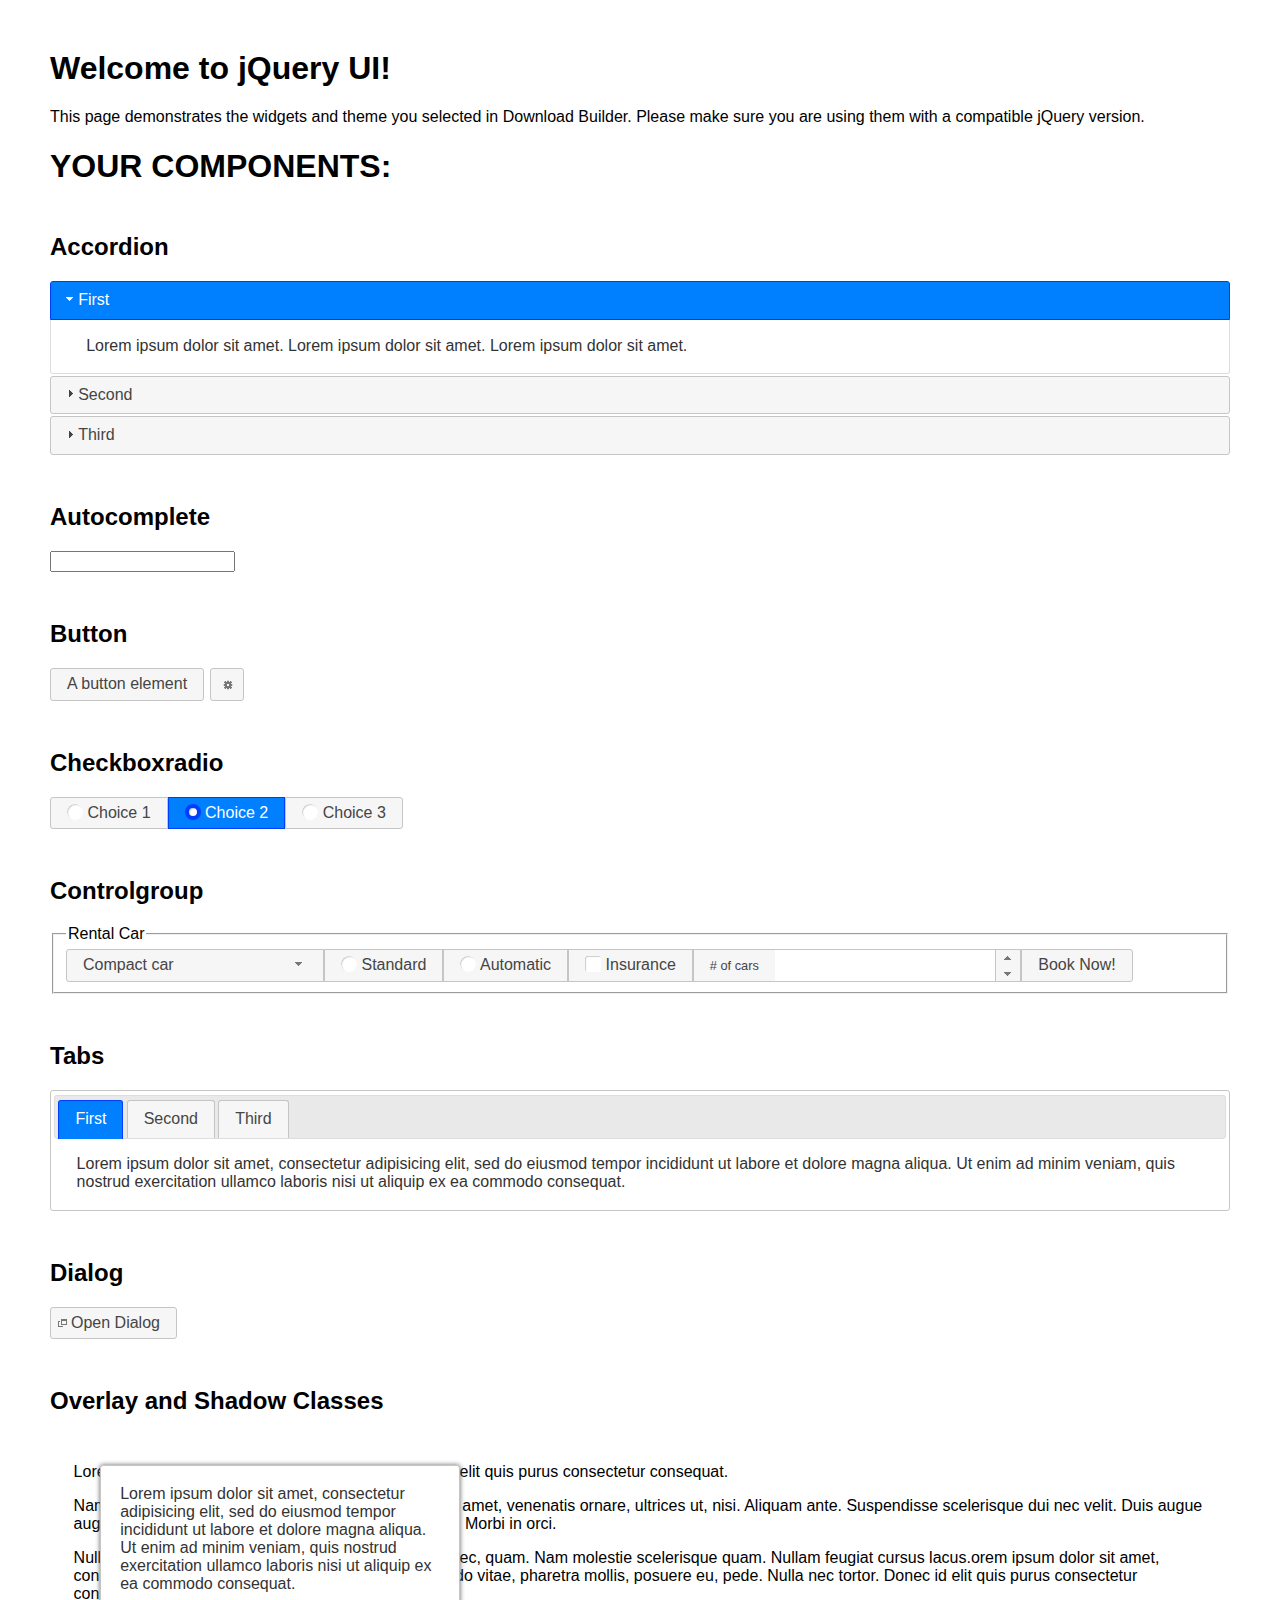
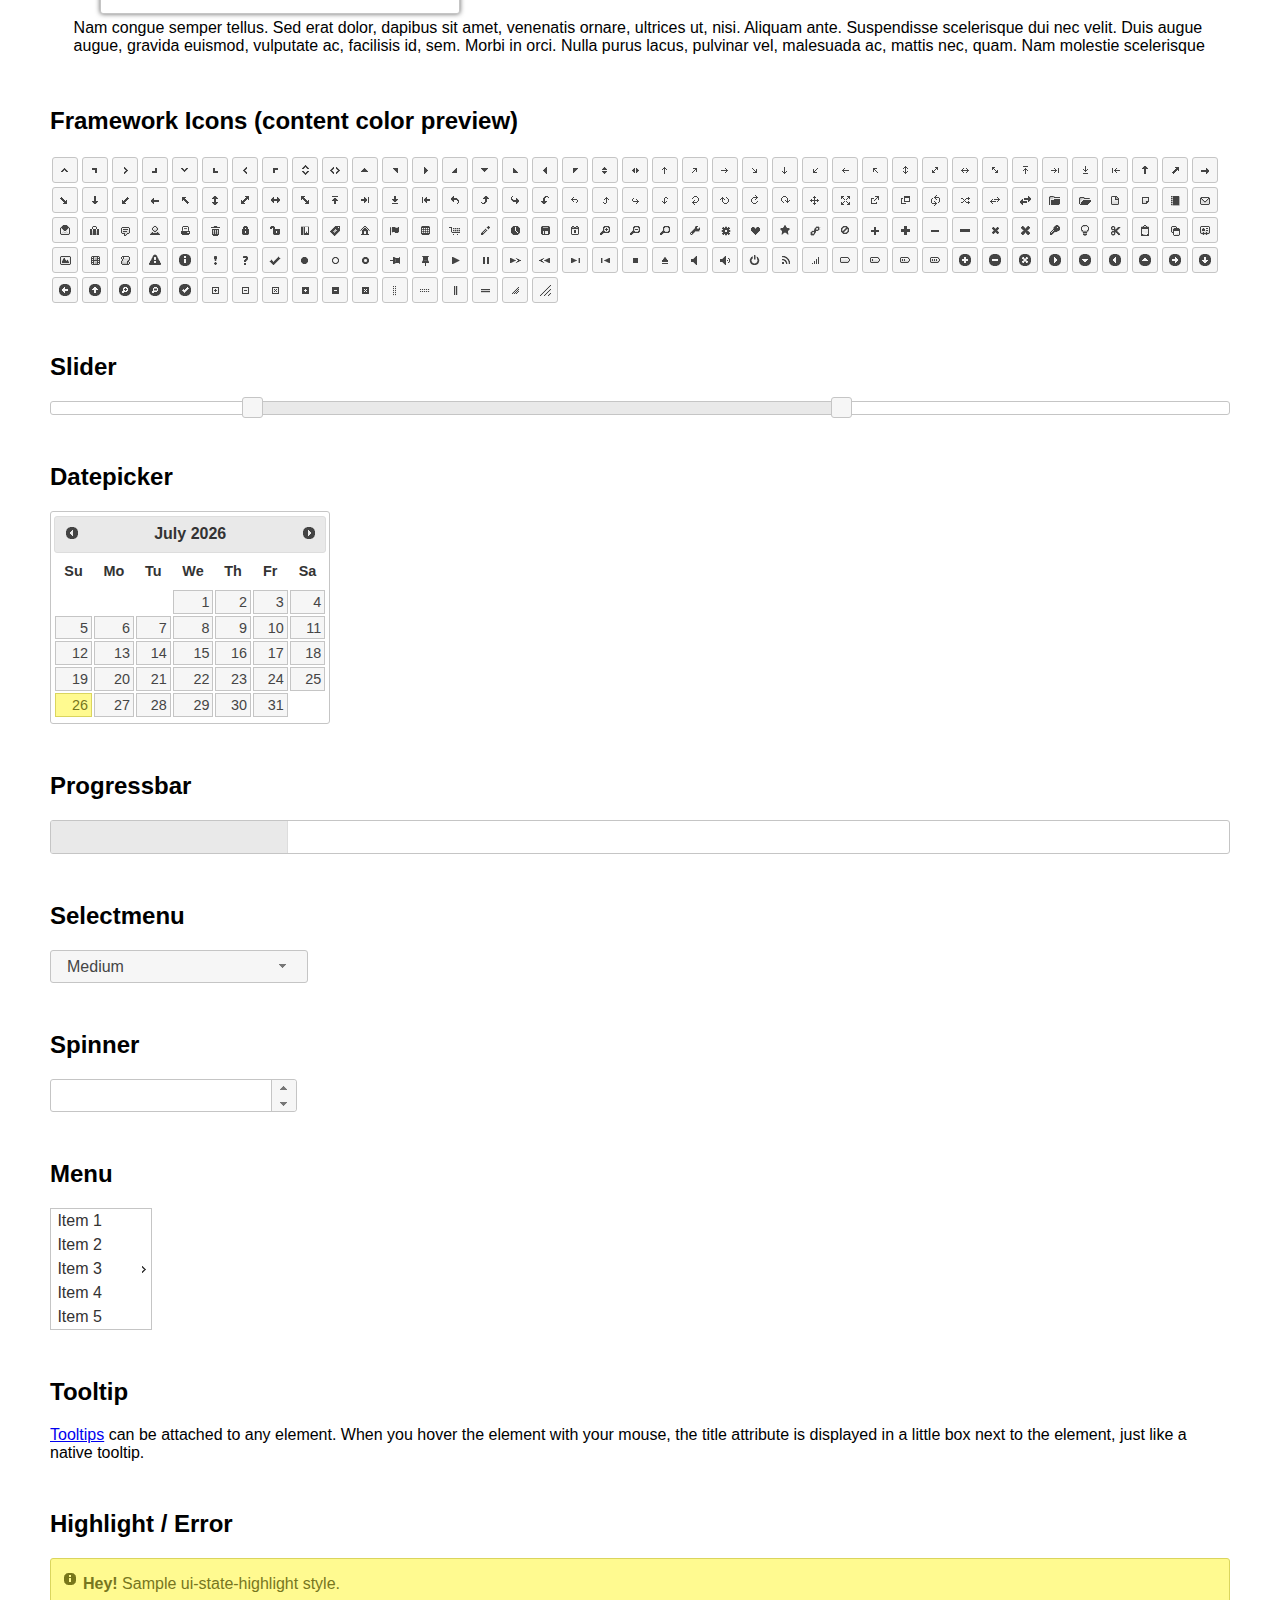
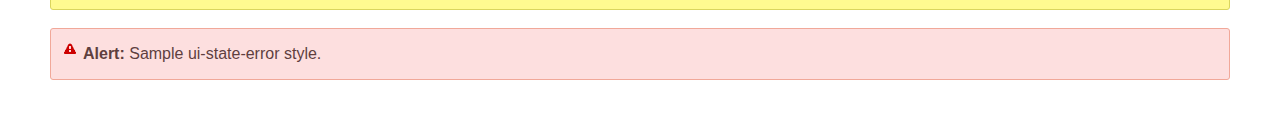
<file: echong/lieb/jquery-ui-1.12.1/index.html>
<!doctype html>
<html lang="us">
<head>
	<meta charset="utf-8">
	<title>jQuery UI Example Page</title>
	<link href="jquery-ui.css" rel="stylesheet">
	<style>
	body{
		font-family: "Trebuchet MS", sans-serif;
		margin: 50px;
	}
	.demoHeaders {
		margin-top: 2em;
	}
	#dialog-link {
		padding: .4em 1em .4em 20px;
		text-decoration: none;
		position: relative;
	}
	#dialog-link span.ui-icon {
		margin: 0 5px 0 0;
		position: absolute;
		left: .2em;
		top: 50%;
		margin-top: -8px;
	}
	#icons {
		margin: 0;
		padding: 0;
	}
	#icons li {
		margin: 2px;
		position: relative;
		padding: 4px 0;
		cursor: pointer;
		float: left;
		list-style: none;
	}
	#icons span.ui-icon {
		float: left;
		margin: 0 4px;
	}
	.fakewindowcontain .ui-widget-overlay {
		position: absolute;
	}
	select {
		width: 200px;
	}
	</style>
</head>
<body>

<h1>Welcome to jQuery UI!</h1>

<div class="ui-widget">
	<p>This page demonstrates the widgets and theme you selected in Download Builder. Please make sure you are using them with a compatible jQuery version.</p>
</div>

<h1>YOUR COMPONENTS:</h1>


<!-- Accordion -->
<h2 class="demoHeaders">Accordion</h2>
<div id="accordion">
	<h3>First</h3>
	<div>Lorem ipsum dolor sit amet. Lorem ipsum dolor sit amet. Lorem ipsum dolor sit amet.</div>
	<h3>Second</h3>
	<div>Phasellus mattis tincidunt nibh.</div>
	<h3>Third</h3>
	<div>Nam dui erat, auctor a, dignissim quis.</div>
</div>



<!-- Autocomplete -->
<h2 class="demoHeaders">Autocomplete</h2>
<div>
	<input id="autocomplete" title="type &quot;a&quot;">
</div>



<!-- Button -->
<h2 class="demoHeaders">Button</h2>
<button id="button">A button element</button>
<button id="button-icon">An icon-only button</button>



<!-- Checkboxradio -->
<h2 class="demoHeaders">Checkboxradio</h2>
<form style="margin-top: 1em;">
	<div id="radioset">
		<input type="radio" id="radio1" name="radio"><label for="radio1">Choice 1</label>
		<input type="radio" id="radio2" name="radio" checked="checked"><label for="radio2">Choice 2</label>
		<input type="radio" id="radio3" name="radio"><label for="radio3">Choice 3</label>
	</div>
</form>



<!-- Controlgroup -->
<h2 class="demoHeaders">Controlgroup</h2>
<fieldset>
	<legend>Rental Car</legend>
	<div id="controlgroup">
		<select id="car-type">
			<option>Compact car</option>
			<option>Midsize car</option>
			<option>Full size car</option>
			<option>SUV</option>
			<option>Luxury</option>
			<option>Truck</option>
			<option>Van</option>
		</select>
		<label for="transmission-standard">Standard</label>
		<input type="radio" name="transmission" id="transmission-standard">
		<label for="transmission-automatic">Automatic</label>
		<input type="radio" name="transmission" id="transmission-automatic">
		<label for="insurance">Insurance</label>
		<input type="checkbox" name="insurance" id="insurance">
		<label for="horizontal-spinner" class="ui-controlgroup-label"># of cars</label>
		<input id="horizontal-spinner" class="ui-spinner-input">
		<button>Book Now!</button>
	</div>
</fieldset>



<!-- Tabs -->
<h2 class="demoHeaders">Tabs</h2>
<div id="tabs">
	<ul>
		<li><a href="#tabs-1">First</a></li>
		<li><a href="#tabs-2">Second</a></li>
		<li><a href="#tabs-3">Third</a></li>
	</ul>
	<div id="tabs-1">Lorem ipsum dolor sit amet, consectetur adipisicing elit, sed do eiusmod tempor incididunt ut labore et dolore magna aliqua. Ut enim ad minim veniam, quis nostrud exercitation ullamco laboris nisi ut aliquip ex ea commodo consequat.</div>
	<div id="tabs-2">Phasellus mattis tincidunt nibh. Cras orci urna, blandit id, pretium vel, aliquet ornare, felis. Maecenas scelerisque sem non nisl. Fusce sed lorem in enim dictum bibendum.</div>
	<div id="tabs-3">Nam dui erat, auctor a, dignissim quis, sollicitudin eu, felis. Pellentesque nisi urna, interdum eget, sagittis et, consequat vestibulum, lacus. Mauris porttitor ullamcorper augue.</div>
</div>



<h2 class="demoHeaders">Dialog</h2>
<p>
	<button id="dialog-link" class="ui-button ui-corner-all ui-widget">
		<span class="ui-icon ui-icon-newwin"></span>Open Dialog
	</button>
</p>

<h2 class="demoHeaders">Overlay and Shadow Classes</h2>
<div style="position: relative; width: 96%; height: 200px; padding:1% 2%; overflow:hidden;" class="fakewindowcontain">
	<p>Lorem ipsum dolor sit amet,  Nulla nec tortor. Donec id elit quis purus consectetur consequat. </p><p>Nam congue semper tellus. Sed erat dolor, dapibus sit amet, venenatis ornare, ultrices ut, nisi. Aliquam ante. Suspendisse scelerisque dui nec velit. Duis augue augue, gravida euismod, vulputate ac, facilisis id, sem. Morbi in orci. </p><p>Nulla purus lacus, pulvinar vel, malesuada ac, mattis nec, quam. Nam molestie scelerisque quam. Nullam feugiat cursus lacus.orem ipsum dolor sit amet, consectetur adipiscing elit. Donec libero risus, commodo vitae, pharetra mollis, posuere eu, pede. Nulla nec tortor. Donec id elit quis purus consectetur consequat. </p><p>Nam congue semper tellus. Sed erat dolor, dapibus sit amet, venenatis ornare, ultrices ut, nisi. Aliquam ante. Suspendisse scelerisque dui nec velit. Duis augue augue, gravida euismod, vulputate ac, facilisis id, sem. Morbi in orci. Nulla purus lacus, pulvinar vel, malesuada ac, mattis nec, quam. Nam molestie scelerisque quam. </p><p>Nullam feugiat cursus lacus.orem ipsum dolor sit amet, consectetur adipiscing elit. Donec libero risus, commodo vitae, pharetra mollis, posuere eu, pede. Nulla nec tortor. Donec id elit quis purus consectetur consequat. Nam congue semper tellus. Sed erat dolor, dapibus sit amet, venenatis ornare, ultrices ut, nisi. Aliquam ante. </p><p>Suspendisse scelerisque dui nec velit. Duis augue augue, gravida euismod, vulputate ac, facilisis id, sem. Morbi in orci. Nulla purus lacus, pulvinar vel, malesuada ac, mattis nec, quam. Nam molestie scelerisque quam. Nullam feugiat cursus lacus.orem ipsum dolor sit amet, consectetur adipiscing elit. Donec libero risus, commodo vitae, pharetra mollis, posuere eu, pede. Nulla nec tortor. Donec id elit quis purus consectetur consequat. Nam congue semper tellus. Sed erat dolor, dapibus sit amet, venenatis ornare, ultrices ut, nisi. </p>

	<!-- ui-dialog -->
	<div class="ui-widget-overlay ui-front"></div>
	<div style="position: absolute; width: 320px; left: 50px; top: 30px; padding: 1.2em" class="ui-widget ui-front ui-widget-content ui-corner-all ui-widget-shadow">
		Lorem ipsum dolor sit amet, consectetur adipisicing elit, sed do eiusmod tempor incididunt ut labore et dolore magna aliqua. Ut enim ad minim veniam, quis nostrud exercitation ullamco laboris nisi ut aliquip ex ea commodo consequat.
	</div>

</div>

<!-- ui-dialog -->
<div id="dialog" title="Dialog Title">
	<p>Lorem ipsum dolor sit amet, consectetur adipisicing elit, sed do eiusmod tempor incididunt ut labore et dolore magna aliqua. Ut enim ad minim veniam, quis nostrud exercitation ullamco laboris nisi ut aliquip ex ea commodo consequat.</p>
</div>



<h2 class="demoHeaders">Framework Icons (content color preview)</h2>
<ul id="icons" class="ui-widget ui-helper-clearfix">
	<li class="ui-state-default ui-corner-all" title=".ui-icon-caret-1-n"><span class="ui-icon ui-icon-caret-1-n"></span></li>
	<li class="ui-state-default ui-corner-all" title=".ui-icon-caret-1-ne"><span class="ui-icon ui-icon-caret-1-ne"></span></li>
	<li class="ui-state-default ui-corner-all" title=".ui-icon-caret-1-e"><span class="ui-icon ui-icon-caret-1-e"></span></li>
	<li class="ui-state-default ui-corner-all" title=".ui-icon-caret-1-se"><span class="ui-icon ui-icon-caret-1-se"></span></li>
	<li class="ui-state-default ui-corner-all" title=".ui-icon-caret-1-s"><span class="ui-icon ui-icon-caret-1-s"></span></li>
	<li class="ui-state-default ui-corner-all" title=".ui-icon-caret-1-sw"><span class="ui-icon ui-icon-caret-1-sw"></span></li>
	<li class="ui-state-default ui-corner-all" title=".ui-icon-caret-1-w"><span class="ui-icon ui-icon-caret-1-w"></span></li>
	<li class="ui-state-default ui-corner-all" title=".ui-icon-caret-1-nw"><span class="ui-icon ui-icon-caret-1-nw"></span></li>
	<li class="ui-state-default ui-corner-all" title=".ui-icon-caret-2-n-s"><span class="ui-icon ui-icon-caret-2-n-s"></span></li>
	<li class="ui-state-default ui-corner-all" title=".ui-icon-caret-2-e-w"><span class="ui-icon ui-icon-caret-2-e-w"></span></li>
	<li class="ui-state-default ui-corner-all" title=".ui-icon-triangle-1-n"><span class="ui-icon ui-icon-triangle-1-n"></span></li>
	<li class="ui-state-default ui-corner-all" title=".ui-icon-triangle-1-ne"><span class="ui-icon ui-icon-triangle-1-ne"></span></li>
	<li class="ui-state-default ui-corner-all" title=".ui-icon-triangle-1-e"><span class="ui-icon ui-icon-triangle-1-e"></span></li>
	<li class="ui-state-default ui-corner-all" title=".ui-icon-triangle-1-se"><span class="ui-icon ui-icon-triangle-1-se"></span></li>
	<li class="ui-state-default ui-corner-all" title=".ui-icon-triangle-1-s"><span class="ui-icon ui-icon-triangle-1-s"></span></li>
	<li class="ui-state-default ui-corner-all" title=".ui-icon-triangle-1-sw"><span class="ui-icon ui-icon-triangle-1-sw"></span></li>
	<li class="ui-state-default ui-corner-all" title=".ui-icon-triangle-1-w"><span class="ui-icon ui-icon-triangle-1-w"></span></li>
	<li class="ui-state-default ui-corner-all" title=".ui-icon-triangle-1-nw"><span class="ui-icon ui-icon-triangle-1-nw"></span></li>
	<li class="ui-state-default ui-corner-all" title=".ui-icon-triangle-2-n-s"><span class="ui-icon ui-icon-triangle-2-n-s"></span></li>
	<li class="ui-state-default ui-corner-all" title=".ui-icon-triangle-2-e-w"><span class="ui-icon ui-icon-triangle-2-e-w"></span></li>
	<li class="ui-state-default ui-corner-all" title=".ui-icon-arrow-1-n"><span class="ui-icon ui-icon-arrow-1-n"></span></li>
	<li class="ui-state-default ui-corner-all" title=".ui-icon-arrow-1-ne"><span class="ui-icon ui-icon-arrow-1-ne"></span></li>
	<li class="ui-state-default ui-corner-all" title=".ui-icon-arrow-1-e"><span class="ui-icon ui-icon-arrow-1-e"></span></li>
	<li class="ui-state-default ui-corner-all" title=".ui-icon-arrow-1-se"><span class="ui-icon ui-icon-arrow-1-se"></span></li>
	<li class="ui-state-default ui-corner-all" title=".ui-icon-arrow-1-s"><span class="ui-icon ui-icon-arrow-1-s"></span></li>
	<li class="ui-state-default ui-corner-all" title=".ui-icon-arrow-1-sw"><span class="ui-icon ui-icon-arrow-1-sw"></span></li>
	<li class="ui-state-default ui-corner-all" title=".ui-icon-arrow-1-w"><span class="ui-icon ui-icon-arrow-1-w"></span></li>
	<li class="ui-state-default ui-corner-all" title=".ui-icon-arrow-1-nw"><span class="ui-icon ui-icon-arrow-1-nw"></span></li>
	<li class="ui-state-default ui-corner-all" title=".ui-icon-arrow-2-n-s"><span class="ui-icon ui-icon-arrow-2-n-s"></span></li>
	<li class="ui-state-default ui-corner-all" title=".ui-icon-arrow-2-ne-sw"><span class="ui-icon ui-icon-arrow-2-ne-sw"></span></li>
	<li class="ui-state-default ui-corner-all" title=".ui-icon-arrow-2-e-w"><span class="ui-icon ui-icon-arrow-2-e-w"></span></li>
	<li class="ui-state-default ui-corner-all" title=".ui-icon-arrow-2-se-nw"><span class="ui-icon ui-icon-arrow-2-se-nw"></span></li>
	<li class="ui-state-default ui-corner-all" title=".ui-icon-arrowstop-1-n"><span class="ui-icon ui-icon-arrowstop-1-n"></span></li>
	<li class="ui-state-default ui-corner-all" title=".ui-icon-arrowstop-1-e"><span class="ui-icon ui-icon-arrowstop-1-e"></span></li>
	<li class="ui-state-default ui-corner-all" title=".ui-icon-arrowstop-1-s"><span class="ui-icon ui-icon-arrowstop-1-s"></span></li>
	<li class="ui-state-default ui-corner-all" title=".ui-icon-arrowstop-1-w"><span class="ui-icon ui-icon-arrowstop-1-w"></span></li>
	<li class="ui-state-default ui-corner-all" title=".ui-icon-arrowthick-1-n"><span class="ui-icon ui-icon-arrowthick-1-n"></span></li>
	<li class="ui-state-default ui-corner-all" title=".ui-icon-arrowthick-1-ne"><span class="ui-icon ui-icon-arrowthick-1-ne"></span></li>
	<li class="ui-state-default ui-corner-all" title=".ui-icon-arrowthick-1-e"><span class="ui-icon ui-icon-arrowthick-1-e"></span></li>
	<li class="ui-state-default ui-corner-all" title=".ui-icon-arrowthick-1-se"><span class="ui-icon ui-icon-arrowthick-1-se"></span></li>
	<li class="ui-state-default ui-corner-all" title=".ui-icon-arrowthick-1-s"><span class="ui-icon ui-icon-arrowthick-1-s"></span></li>
	<li class="ui-state-default ui-corner-all" title=".ui-icon-arrowthick-1-sw"><span class="ui-icon ui-icon-arrowthick-1-sw"></span></li>
	<li class="ui-state-default ui-corner-all" title=".ui-icon-arrowthick-1-w"><span class="ui-icon ui-icon-arrowthick-1-w"></span></li>
	<li class="ui-state-default ui-corner-all" title=".ui-icon-arrowthick-1-nw"><span class="ui-icon ui-icon-arrowthick-1-nw"></span></li>
	<li class="ui-state-default ui-corner-all" title=".ui-icon-arrowthick-2-n-s"><span class="ui-icon ui-icon-arrowthick-2-n-s"></span></li>
	<li class="ui-state-default ui-corner-all" title=".ui-icon-arrowthick-2-ne-sw"><span class="ui-icon ui-icon-arrowthick-2-ne-sw"></span></li>
	<li class="ui-state-default ui-corner-all" title=".ui-icon-arrowthick-2-e-w"><span class="ui-icon ui-icon-arrowthick-2-e-w"></span></li>
	<li class="ui-state-default ui-corner-all" title=".ui-icon-arrowthick-2-se-nw"><span class="ui-icon ui-icon-arrowthick-2-se-nw"></span></li>
	<li class="ui-state-default ui-corner-all" title=".ui-icon-arrowthickstop-1-n"><span class="ui-icon ui-icon-arrowthickstop-1-n"></span></li>
	<li class="ui-state-default ui-corner-all" title=".ui-icon-arrowthickstop-1-e"><span class="ui-icon ui-icon-arrowthickstop-1-e"></span></li>
	<li class="ui-state-default ui-corner-all" title=".ui-icon-arrowthickstop-1-s"><span class="ui-icon ui-icon-arrowthickstop-1-s"></span></li>
	<li class="ui-state-default ui-corner-all" title=".ui-icon-arrowthickstop-1-w"><span class="ui-icon ui-icon-arrowthickstop-1-w"></span></li>
	<li class="ui-state-default ui-corner-all" title=".ui-icon-arrowreturnthick-1-w"><span class="ui-icon ui-icon-arrowreturnthick-1-w"></span></li>
	<li class="ui-state-default ui-corner-all" title=".ui-icon-arrowreturnthick-1-n"><span class="ui-icon ui-icon-arrowreturnthick-1-n"></span></li>
	<li class="ui-state-default ui-corner-all" title=".ui-icon-arrowreturnthick-1-e"><span class="ui-icon ui-icon-arrowreturnthick-1-e"></span></li>
	<li class="ui-state-default ui-corner-all" title=".ui-icon-arrowreturnthick-1-s"><span class="ui-icon ui-icon-arrowreturnthick-1-s"></span></li>
	<li class="ui-state-default ui-corner-all" title=".ui-icon-arrowreturn-1-w"><span class="ui-icon ui-icon-arrowreturn-1-w"></span></li>
	<li class="ui-state-default ui-corner-all" title=".ui-icon-arrowreturn-1-n"><span class="ui-icon ui-icon-arrowreturn-1-n"></span></li>
	<li class="ui-state-default ui-corner-all" title=".ui-icon-arrowreturn-1-e"><span class="ui-icon ui-icon-arrowreturn-1-e"></span></li>
	<li class="ui-state-default ui-corner-all" title=".ui-icon-arrowreturn-1-s"><span class="ui-icon ui-icon-arrowreturn-1-s"></span></li>
	<li class="ui-state-default ui-corner-all" title=".ui-icon-arrowrefresh-1-w"><span class="ui-icon ui-icon-arrowrefresh-1-w"></span></li>
	<li class="ui-state-default ui-corner-all" title=".ui-icon-arrowrefresh-1-n"><span class="ui-icon ui-icon-arrowrefresh-1-n"></span></li>
	<li class="ui-state-default ui-corner-all" title=".ui-icon-arrowrefresh-1-e"><span class="ui-icon ui-icon-arrowrefresh-1-e"></span></li>
	<li class="ui-state-default ui-corner-all" title=".ui-icon-arrowrefresh-1-s"><span class="ui-icon ui-icon-arrowrefresh-1-s"></span></li>
	<li class="ui-state-default ui-corner-all" title=".ui-icon-arrow-4"><span class="ui-icon ui-icon-arrow-4"></span></li>
	<li class="ui-state-default ui-corner-all" title=".ui-icon-arrow-4-diag"><span class="ui-icon ui-icon-arrow-4-diag"></span></li>
	<li class="ui-state-default ui-corner-all" title=".ui-icon-extlink"><span class="ui-icon ui-icon-extlink"></span></li>
	<li class="ui-state-default ui-corner-all" title=".ui-icon-newwin"><span class="ui-icon ui-icon-newwin"></span></li>
	<li class="ui-state-default ui-corner-all" title=".ui-icon-refresh"><span class="ui-icon ui-icon-refresh"></span></li>
	<li class="ui-state-default ui-corner-all" title=".ui-icon-shuffle"><span class="ui-icon ui-icon-shuffle"></span></li>
	<li class="ui-state-default ui-corner-all" title=".ui-icon-transfer-e-w"><span class="ui-icon ui-icon-transfer-e-w"></span></li>
	<li class="ui-state-default ui-corner-all" title=".ui-icon-transferthick-e-w"><span class="ui-icon ui-icon-transferthick-e-w"></span></li>
	<li class="ui-state-default ui-corner-all" title=".ui-icon-folder-collapsed"><span class="ui-icon ui-icon-folder-collapsed"></span></li>
	<li class="ui-state-default ui-corner-all" title=".ui-icon-folder-open"><span class="ui-icon ui-icon-folder-open"></span></li>
	<li class="ui-state-default ui-corner-all" title=".ui-icon-document"><span class="ui-icon ui-icon-document"></span></li>
	<li class="ui-state-default ui-corner-all" title=".ui-icon-document-b"><span class="ui-icon ui-icon-document-b"></span></li>
	<li class="ui-state-default ui-corner-all" title=".ui-icon-note"><span class="ui-icon ui-icon-note"></span></li>
	<li class="ui-state-default ui-corner-all" title=".ui-icon-mail-closed"><span class="ui-icon ui-icon-mail-closed"></span></li>
	<li class="ui-state-default ui-corner-all" title=".ui-icon-mail-open"><span class="ui-icon ui-icon-mail-open"></span></li>
	<li class="ui-state-default ui-corner-all" title=".ui-icon-suitcase"><span class="ui-icon ui-icon-suitcase"></span></li>
	<li class="ui-state-default ui-corner-all" title=".ui-icon-comment"><span class="ui-icon ui-icon-comment"></span></li>
	<li class="ui-state-default ui-corner-all" title=".ui-icon-person"><span class="ui-icon ui-icon-person"></span></li>
	<li class="ui-state-default ui-corner-all" title=".ui-icon-print"><span class="ui-icon ui-icon-print"></span></li>
	<li class="ui-state-default ui-corner-all" title=".ui-icon-trash"><span class="ui-icon ui-icon-trash"></span></li>
	<li class="ui-state-default ui-corner-all" title=".ui-icon-locked"><span class="ui-icon ui-icon-locked"></span></li>
	<li class="ui-state-default ui-corner-all" title=".ui-icon-unlocked"><span class="ui-icon ui-icon-unlocked"></span></li>
	<li class="ui-state-default ui-corner-all" title=".ui-icon-bookmark"><span class="ui-icon ui-icon-bookmark"></span></li>
	<li class="ui-state-default ui-corner-all" title=".ui-icon-tag"><span class="ui-icon ui-icon-tag"></span></li>
	<li class="ui-state-default ui-corner-all" title=".ui-icon-home"><span class="ui-icon ui-icon-home"></span></li>
	<li class="ui-state-default ui-corner-all" title=".ui-icon-flag"><span class="ui-icon ui-icon-flag"></span></li>
	<li class="ui-state-default ui-corner-all" title=".ui-icon-calculator"><span class="ui-icon ui-icon-calculator"></span></li>
	<li class="ui-state-default ui-corner-all" title=".ui-icon-cart"><span class="ui-icon ui-icon-cart"></span></li>
	<li class="ui-state-default ui-corner-all" title=".ui-icon-pencil"><span class="ui-icon ui-icon-pencil"></span></li>
	<li class="ui-state-default ui-corner-all" title=".ui-icon-clock"><span class="ui-icon ui-icon-clock"></span></li>
	<li class="ui-state-default ui-corner-all" title=".ui-icon-disk"><span class="ui-icon ui-icon-disk"></span></li>
	<li class="ui-state-default ui-corner-all" title=".ui-icon-calendar"><span class="ui-icon ui-icon-calendar"></span></li>
	<li class="ui-state-default ui-corner-all" title=".ui-icon-zoomin"><span class="ui-icon ui-icon-zoomin"></span></li>
	<li class="ui-state-default ui-corner-all" title=".ui-icon-zoomout"><span class="ui-icon ui-icon-zoomout"></span></li>
	<li class="ui-state-default ui-corner-all" title=".ui-icon-search"><span class="ui-icon ui-icon-search"></span></li>
	<li class="ui-state-default ui-corner-all" title=".ui-icon-wrench"><span class="ui-icon ui-icon-wrench"></span></li>
	<li class="ui-state-default ui-corner-all" title=".ui-icon-gear"><span class="ui-icon ui-icon-gear"></span></li>
	<li class="ui-state-default ui-corner-all" title=".ui-icon-heart"><span class="ui-icon ui-icon-heart"></span></li>
	<li class="ui-state-default ui-corner-all" title=".ui-icon-star"><span class="ui-icon ui-icon-star"></span></li>
	<li class="ui-state-default ui-corner-all" title=".ui-icon-link"><span class="ui-icon ui-icon-link"></span></li>
	<li class="ui-state-default ui-corner-all" title=".ui-icon-cancel"><span class="ui-icon ui-icon-cancel"></span></li>
	<li class="ui-state-default ui-corner-all" title=".ui-icon-plus"><span class="ui-icon ui-icon-plus"></span></li>
	<li class="ui-state-default ui-corner-all" title=".ui-icon-plusthick"><span class="ui-icon ui-icon-plusthick"></span></li>
	<li class="ui-state-default ui-corner-all" title=".ui-icon-minus"><span class="ui-icon ui-icon-minus"></span></li>
	<li class="ui-state-default ui-corner-all" title=".ui-icon-minusthick"><span class="ui-icon ui-icon-minusthick"></span></li>
	<li class="ui-state-default ui-corner-all" title=".ui-icon-close"><span class="ui-icon ui-icon-close"></span></li>
	<li class="ui-state-default ui-corner-all" title=".ui-icon-closethick"><span class="ui-icon ui-icon-closethick"></span></li>
	<li class="ui-state-default ui-corner-all" title=".ui-icon-key"><span class="ui-icon ui-icon-key"></span></li>
	<li class="ui-state-default ui-corner-all" title=".ui-icon-lightbulb"><span class="ui-icon ui-icon-lightbulb"></span></li>
	<li class="ui-state-default ui-corner-all" title=".ui-icon-scissors"><span class="ui-icon ui-icon-scissors"></span></li>
	<li class="ui-state-default ui-corner-all" title=".ui-icon-clipboard"><span class="ui-icon ui-icon-clipboard"></span></li>
	<li class="ui-state-default ui-corner-all" title=".ui-icon-copy"><span class="ui-icon ui-icon-copy"></span></li>
	<li class="ui-state-default ui-corner-all" title=".ui-icon-contact"><span class="ui-icon ui-icon-contact"></span></li>
	<li class="ui-state-default ui-corner-all" title=".ui-icon-image"><span class="ui-icon ui-icon-image"></span></li>
	<li class="ui-state-default ui-corner-all" title=".ui-icon-video"><span class="ui-icon ui-icon-video"></span></li>
	<li class="ui-state-default ui-corner-all" title=".ui-icon-script"><span class="ui-icon ui-icon-script"></span></li>
	<li class="ui-state-default ui-corner-all" title=".ui-icon-alert"><span class="ui-icon ui-icon-alert"></span></li>
	<li class="ui-state-default ui-corner-all" title=".ui-icon-info"><span class="ui-icon ui-icon-info"></span></li>
	<li class="ui-state-default ui-corner-all" title=".ui-icon-notice"><span class="ui-icon ui-icon-notice"></span></li>
	<li class="ui-state-default ui-corner-all" title=".ui-icon-help"><span class="ui-icon ui-icon-help"></span></li>
	<li class="ui-state-default ui-corner-all" title=".ui-icon-check"><span class="ui-icon ui-icon-check"></span></li>
	<li class="ui-state-default ui-corner-all" title=".ui-icon-bullet"><span class="ui-icon ui-icon-bullet"></span></li>
	<li class="ui-state-default ui-corner-all" title=".ui-icon-radio-off"><span class="ui-icon ui-icon-radio-off"></span></li>
	<li class="ui-state-default ui-corner-all" title=".ui-icon-radio-on"><span class="ui-icon ui-icon-radio-on"></span></li>
	<li class="ui-state-default ui-corner-all" title=".ui-icon-pin-w"><span class="ui-icon ui-icon-pin-w"></span></li>
	<li class="ui-state-default ui-corner-all" title=".ui-icon-pin-s"><span class="ui-icon ui-icon-pin-s"></span></li>
	<li class="ui-state-default ui-corner-all" title=".ui-icon-play"><span class="ui-icon ui-icon-play"></span></li>
	<li class="ui-state-default ui-corner-all" title=".ui-icon-pause"><span class="ui-icon ui-icon-pause"></span></li>
	<li class="ui-state-default ui-corner-all" title=".ui-icon-seek-next"><span class="ui-icon ui-icon-seek-next"></span></li>
	<li class="ui-state-default ui-corner-all" title=".ui-icon-seek-prev"><span class="ui-icon ui-icon-seek-prev"></span></li>
	<li class="ui-state-default ui-corner-all" title=".ui-icon-seek-end"><span class="ui-icon ui-icon-seek-end"></span></li>
	<li class="ui-state-default ui-corner-all" title=".ui-icon-seek-first"><span class="ui-icon ui-icon-seek-first"></span></li>
	<li class="ui-state-default ui-corner-all" title=".ui-icon-stop"><span class="ui-icon ui-icon-stop"></span></li>
	<li class="ui-state-default ui-corner-all" title=".ui-icon-eject"><span class="ui-icon ui-icon-eject"></span></li>
	<li class="ui-state-default ui-corner-all" title=".ui-icon-volume-off"><span class="ui-icon ui-icon-volume-off"></span></li>
	<li class="ui-state-default ui-corner-all" title=".ui-icon-volume-on"><span class="ui-icon ui-icon-volume-on"></span></li>
	<li class="ui-state-default ui-corner-all" title=".ui-icon-power"><span class="ui-icon ui-icon-power"></span></li>
	<li class="ui-state-default ui-corner-all" title=".ui-icon-signal-diag"><span class="ui-icon ui-icon-signal-diag"></span></li>
	<li class="ui-state-default ui-corner-all" title=".ui-icon-signal"><span class="ui-icon ui-icon-signal"></span></li>
	<li class="ui-state-default ui-corner-all" title=".ui-icon-battery-0"><span class="ui-icon ui-icon-battery-0"></span></li>
	<li class="ui-state-default ui-corner-all" title=".ui-icon-battery-1"><span class="ui-icon ui-icon-battery-1"></span></li>
	<li class="ui-state-default ui-corner-all" title=".ui-icon-battery-2"><span class="ui-icon ui-icon-battery-2"></span></li>
	<li class="ui-state-default ui-corner-all" title=".ui-icon-battery-3"><span class="ui-icon ui-icon-battery-3"></span></li>
	<li class="ui-state-default ui-corner-all" title=".ui-icon-circle-plus"><span class="ui-icon ui-icon-circle-plus"></span></li>
	<li class="ui-state-default ui-corner-all" title=".ui-icon-circle-minus"><span class="ui-icon ui-icon-circle-minus"></span></li>
	<li class="ui-state-default ui-corner-all" title=".ui-icon-circle-close"><span class="ui-icon ui-icon-circle-close"></span></li>
	<li class="ui-state-default ui-corner-all" title=".ui-icon-circle-triangle-e"><span class="ui-icon ui-icon-circle-triangle-e"></span></li>
	<li class="ui-state-default ui-corner-all" title=".ui-icon-circle-triangle-s"><span class="ui-icon ui-icon-circle-triangle-s"></span></li>
	<li class="ui-state-default ui-corner-all" title=".ui-icon-circle-triangle-w"><span class="ui-icon ui-icon-circle-triangle-w"></span></li>
	<li class="ui-state-default ui-corner-all" title=".ui-icon-circle-triangle-n"><span class="ui-icon ui-icon-circle-triangle-n"></span></li>
	<li class="ui-state-default ui-corner-all" title=".ui-icon-circle-arrow-e"><span class="ui-icon ui-icon-circle-arrow-e"></span></li>
	<li class="ui-state-default ui-corner-all" title=".ui-icon-circle-arrow-s"><span class="ui-icon ui-icon-circle-arrow-s"></span></li>
	<li class="ui-state-default ui-corner-all" title=".ui-icon-circle-arrow-w"><span class="ui-icon ui-icon-circle-arrow-w"></span></li>
	<li class="ui-state-default ui-corner-all" title=".ui-icon-circle-arrow-n"><span class="ui-icon ui-icon-circle-arrow-n"></span></li>
	<li class="ui-state-default ui-corner-all" title=".ui-icon-circle-zoomin"><span class="ui-icon ui-icon-circle-zoomin"></span></li>
	<li class="ui-state-default ui-corner-all" title=".ui-icon-circle-zoomout"><span class="ui-icon ui-icon-circle-zoomout"></span></li>
	<li class="ui-state-default ui-corner-all" title=".ui-icon-circle-check"><span class="ui-icon ui-icon-circle-check"></span></li>
	<li class="ui-state-default ui-corner-all" title=".ui-icon-circlesmall-plus"><span class="ui-icon ui-icon-circlesmall-plus"></span></li>
	<li class="ui-state-default ui-corner-all" title=".ui-icon-circlesmall-minus"><span class="ui-icon ui-icon-circlesmall-minus"></span></li>
	<li class="ui-state-default ui-corner-all" title=".ui-icon-circlesmall-close"><span class="ui-icon ui-icon-circlesmall-close"></span></li>
	<li class="ui-state-default ui-corner-all" title=".ui-icon-squaresmall-plus"><span class="ui-icon ui-icon-squaresmall-plus"></span></li>
	<li class="ui-state-default ui-corner-all" title=".ui-icon-squaresmall-minus"><span class="ui-icon ui-icon-squaresmall-minus"></span></li>
	<li class="ui-state-default ui-corner-all" title=".ui-icon-squaresmall-close"><span class="ui-icon ui-icon-squaresmall-close"></span></li>
	<li class="ui-state-default ui-corner-all" title=".ui-icon-grip-dotted-vertical"><span class="ui-icon ui-icon-grip-dotted-vertical"></span></li>
	<li class="ui-state-default ui-corner-all" title=".ui-icon-grip-dotted-horizontal"><span class="ui-icon ui-icon-grip-dotted-horizontal"></span></li>
	<li class="ui-state-default ui-corner-all" title=".ui-icon-grip-solid-vertical"><span class="ui-icon ui-icon-grip-solid-vertical"></span></li>
	<li class="ui-state-default ui-corner-all" title=".ui-icon-grip-solid-horizontal"><span class="ui-icon ui-icon-grip-solid-horizontal"></span></li>
	<li class="ui-state-default ui-corner-all" title=".ui-icon-gripsmall-diagonal-se"><span class="ui-icon ui-icon-gripsmall-diagonal-se"></span></li>
	<li class="ui-state-default ui-corner-all" title=".ui-icon-grip-diagonal-se"><span class="ui-icon ui-icon-grip-diagonal-se"></span></li>
</ul>


<!-- Slider -->
<h2 class="demoHeaders">Slider</h2>
<div id="slider"></div>



<!-- Datepicker -->
<h2 class="demoHeaders">Datepicker</h2>
<div id="datepicker"></div>



<!-- Progressbar -->
<h2 class="demoHeaders">Progressbar</h2>
<div id="progressbar"></div>



<!-- Progressbar -->
<h2 class="demoHeaders">Selectmenu</h2>
<select id="selectmenu">
	<option>Slower</option>
	<option>Slow</option>
	<option selected="selected">Medium</option>
	<option>Fast</option>
	<option>Faster</option>
</select>



<!-- Spinner -->
<h2 class="demoHeaders">Spinner</h2>
<input id="spinner">



<!-- Menu -->
<h2 class="demoHeaders">Menu</h2>
<ul style="width:100px;" id="menu">
	<li><div>Item 1</div></li>
	<li><div>Item 2</div></li>
	<li><div>Item 3</div>
		<ul>
			<li><div>Item 3-1</div></li>
			<li><div>Item 3-2</div></li>
			<li><div>Item 3-3</div></li>
			<li><div>Item 3-4</div></li>
			<li><div>Item 3-5</div></li>
		</ul>
	</li>
	<li><div>Item 4</div></li>
	<li><div>Item 5</div></li>
</ul>



<!-- Tooltip -->
<h2 class="demoHeaders">Tooltip</h2>
<p id="tooltip">
	<a href="#" title="That&apos;s what this widget is">Tooltips</a> can be attached to any element. When you hover
the element with your mouse, the title attribute is displayed in a little box next to the element, just like a native tooltip.
</p>


<!-- Highlight / Error -->
<h2 class="demoHeaders">Highlight / Error</h2>
<div class="ui-widget">
	<div class="ui-state-highlight ui-corner-all" style="margin-top: 20px; padding: 0 .7em;">
		<p><span class="ui-icon ui-icon-info" style="float: left; margin-right: .3em;"></span>
		<strong>Hey!</strong> Sample ui-state-highlight style.</p>
	</div>
</div>
<br>
<div class="ui-widget">
	<div class="ui-state-error ui-corner-all" style="padding: 0 .7em;">
		<p><span class="ui-icon ui-icon-alert" style="float: left; margin-right: .3em;"></span>
		<strong>Alert:</strong> Sample ui-state-error style.</p>
	</div>
</div>

<script src="external/jquery/jquery.js"></script>
<script src="jquery-ui.js"></script>
<script>

$( "#accordion" ).accordion();



var availableTags = [
	"ActionScript",
	"AppleScript",
	"Asp",
	"BASIC",
	"C",
	"C++",
	"Clojure",
	"COBOL",
	"ColdFusion",
	"Erlang",
	"Fortran",
	"Groovy",
	"Haskell",
	"Java",
	"JavaScript",
	"Lisp",
	"Perl",
	"PHP",
	"Python",
	"Ruby",
	"Scala",
	"Scheme"
];
$( "#autocomplete" ).autocomplete({
	source: availableTags
});



$( "#button" ).button();
$( "#button-icon" ).button({
	icon: "ui-icon-gear",
	showLabel: false
});



$( "#radioset" ).buttonset();



$( "#controlgroup" ).controlgroup();



$( "#tabs" ).tabs();



$( "#dialog" ).dialog({
	autoOpen: false,
	width: 400,
	buttons: [
		{
			text: "Ok",
			click: function() {
				$( this ).dialog( "close" );
			}
		},
		{
			text: "Cancel",
			click: function() {
				$( this ).dialog( "close" );
			}
		}
	]
});

// Link to open the dialog
$( "#dialog-link" ).click(function( event ) {
	$( "#dialog" ).dialog( "open" );
	event.preventDefault();
});



$( "#datepicker" ).datepicker({
	inline: true
});



$( "#slider" ).slider({
	range: true,
	values: [ 17, 67 ]
});



$( "#progressbar" ).progressbar({
	value: 20
});



$( "#spinner" ).spinner();



$( "#menu" ).menu();



$( "#tooltip" ).tooltip();



$( "#selectmenu" ).selectmenu();


// Hover states on the static widgets
$( "#dialog-link, #icons li" ).hover(
	function() {
		$( this ).addClass( "ui-state-hover" );
	},
	function() {
		$( this ).removeClass( "ui-state-hover" );
	}
);
</script>
</body>
</html>
</file>
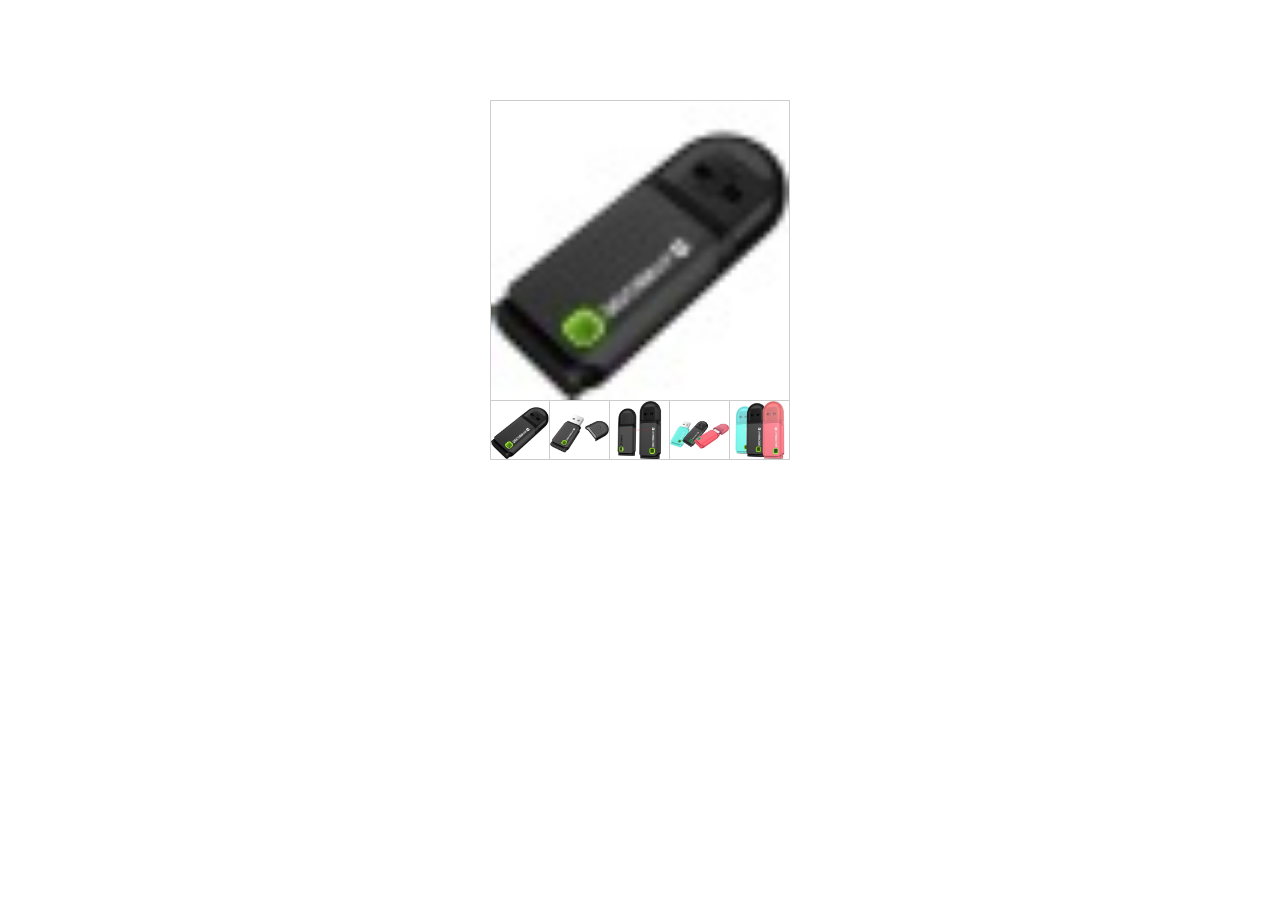
<file: echong/lieb/jqzoomCase-master/index.html>
<!DOCTYPE html>
<head>
    <meta http-equiv="Content-Type" content="text/html; charset=utf-8" />
    <title>jqzoom实现商品详情页产品图片放大镜效果 - 示例</title>
    <script src="js/jquery-1.7.min.js" type="text/javascript"></script>
    <script src="js/jquery.jqzoom-2.2.js" type="text/javascript"></script>
    <link href="css/base.css" rel="stylesheet" type="text/css" />
    <script type="text/javascript">
        /*使用jqzoom*/
        $(function() {
            //放大镜实现js
            $(".jqzoom").jqueryzoom({
                xzoom: 400, //放大图的宽度(默认是 200)
                yzoom: 400, //放大图的高度(默认是 200)
                offset: 10, //离原图的距离(默认是 10)
                position: "right", //放大图的定位(默认是 "right")
                preload: 1
            });



            //底部图片hover切换实现js
            $('.b_container img').hover(function(){
              $('.jqzoom img').attr('src',$(this).attr('src'));
              $('.jqzoom img').attr('jqimg',$(this).attr('src'));
            },function(){
              $.noop();
            });
        });
    </script>
</head>
<body>
  <div class="container">
    <div class="t_container">
      <div class="jqzoom">
        <img src="image/small1.jpg" jqimg="image/big1.jpg"/>
      </div>
    </div>
    <div class="b_container">
      <img src="image/big1.jpg" />
      <img src="image/big2.jpg" />
      <img src="image/big3.jpg" />
      <img src="image/big4.jpg" />
      <img src="image/big5.jpg" />
    </div>    
  </div>
</body>
</html>
</file>
<file: echong/lieb/jqzoomCase-master/css/base.css>
/*jQzoom*/
* {box-sizing:border-box;}

/* not main style */
.container {
    height:360px;
    width: 300px;
    margin:100px auto 0;
    background:red;
    overflow: hidden;
    zoom:1;
}
.t_container {
    height: 300px;
    width: 300px;
    overflow: hidden;
    zoom:1;
}
.jqzoom {
    position: relative;/*必须，使弹出框鼠标移动框位置固定对应位置*/
    height: 100%;
    width: 100%;
    border:1px solid #ccc;
    border-bottom: none;
}
.jqzoom img {
    display: block;
    border:none;
    height: 100%;
    width: 100%;
}
.b_container {
    height: 60px;
    width: 300px;
    overflow: hidden;
    zoom:1;
}
.b_container > img {
    display: block;
    border:1px solid #ccc;
    border-left: none;
    float: left;
    width: 20%;
    height: 60px;
}
.b_container > img:first-child {
    border-left: 1px solid #ccc;
}





/* main style */
div.zoomdiv {
    z-index:    999;
    position                : absolute;
    top:0px;
    left:0px;
    width                   : 200px;
    height                  : 200px;
    background: #ffffff;
    border:1px solid #CCCCCC;
    display:none;
    text-align: center;
    overflow: hidden;
}
div.jqZoomPup {
    z-index                 : 999;
    visibility              : hidden;
    position                : absolute;
    top:0px;
    left:0px;
    width                   : 50px;
    height                  : 50px;
    border: 1px solid #aaa;
    background: #ffffff url(../images/zoomlens.gif) 50% top  no-repeat;
    opacity: 0.5;
    -moz-opacity: 0.5;
    -khtml-opacity: 0.5;
    filter: alpha(Opacity=50);
}
</file>
